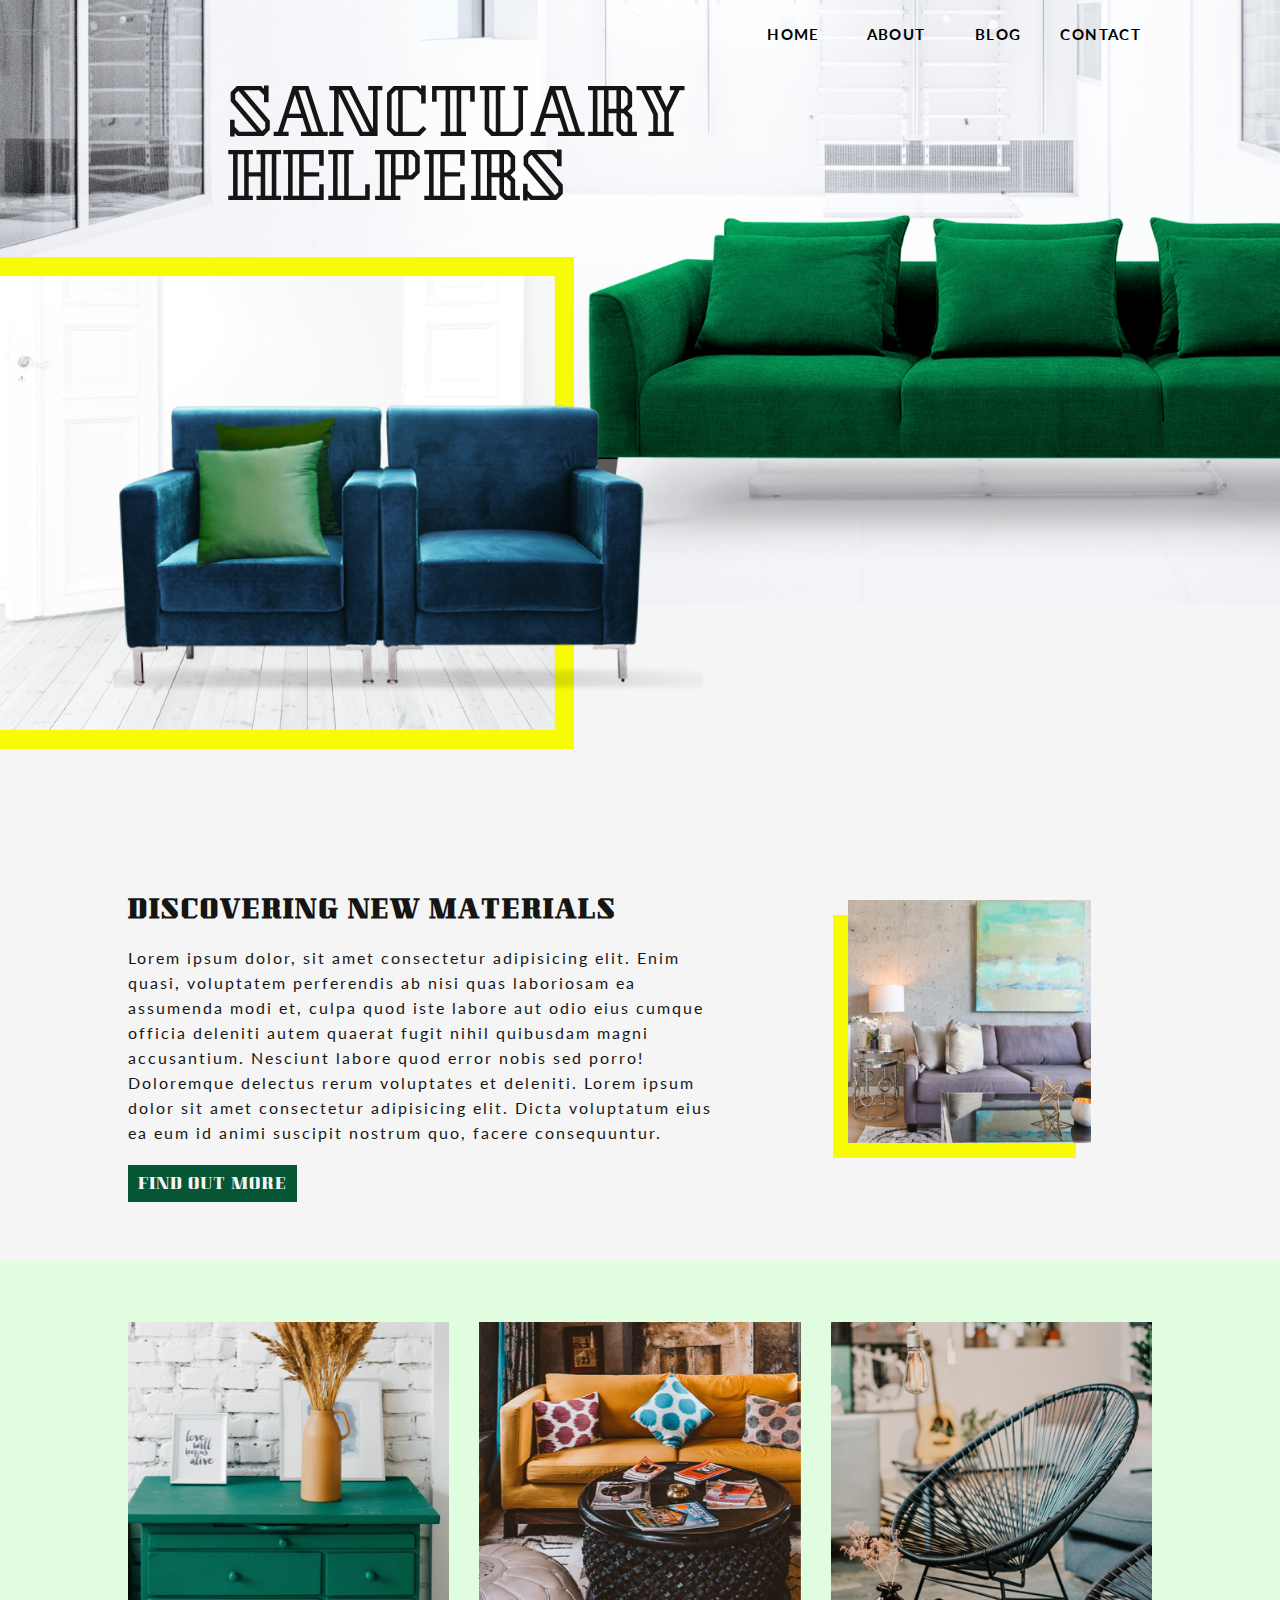
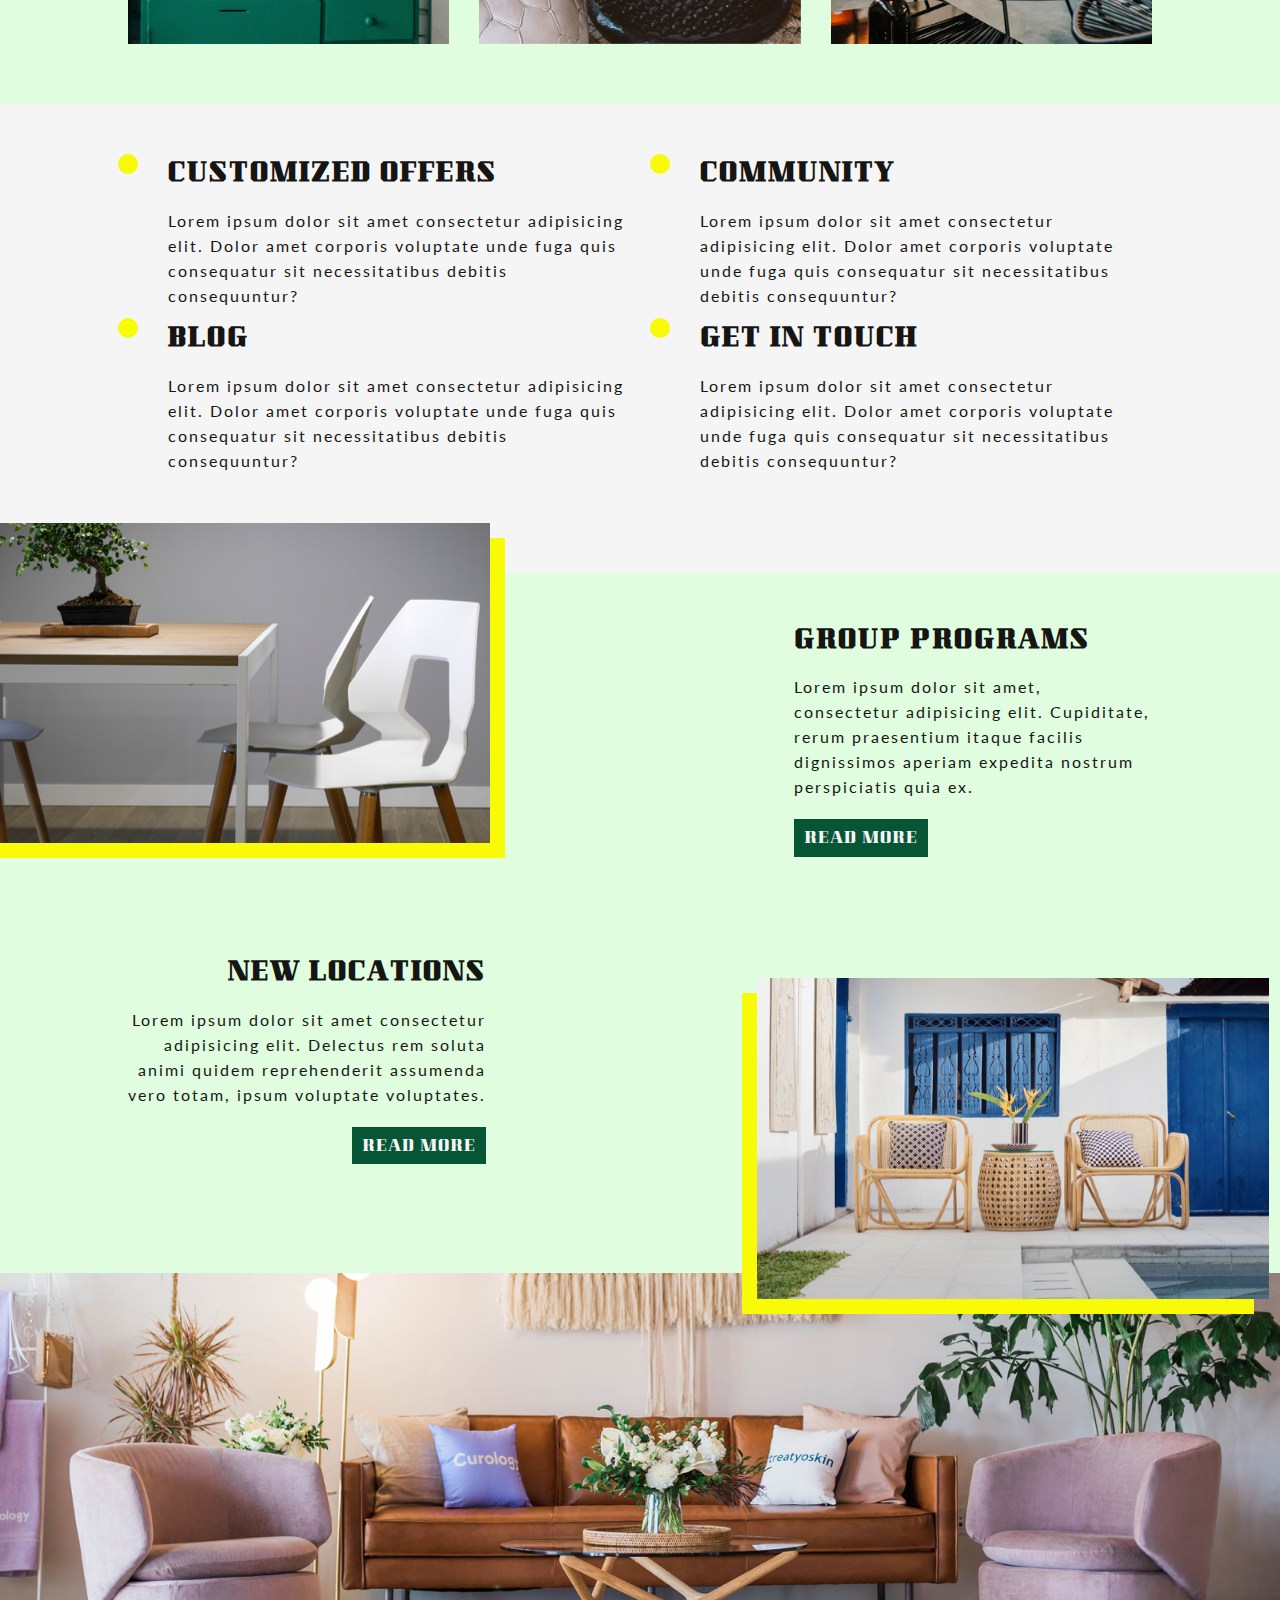
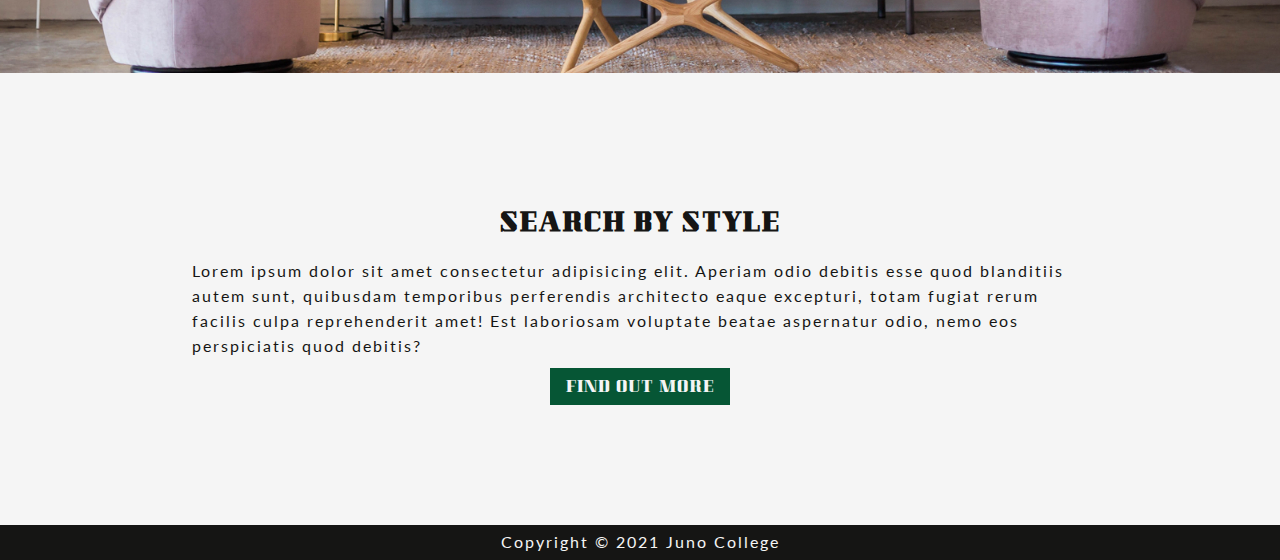
<file: index.html>
<!DOCTYPE html>
<html lang="en">
<head>
    <meta charset="UTF-8">
    <meta name="viewport" content="width=device-width, initial-scale=1.0">
    <title>Project 1</title>
    <link rel="stylesheet" href="./styles/styles.css">
    <link rel="stylesheet" href="https://use.fontawesome.com/releases/v5.15.2/css/all.css"
    integrity="sha384-vSIIfh2YWi9wW0r9iZe7RJPrKwp6bG+s9QZMoITbCckVJqGCCRhc+ccxNcdpHuYu" crossorigin="anonymous">    
    <link rel="preconnect" href="https://fonts.gstatic.com">
    <link href="https://fonts.googleapis.com/css2?family=Kumar+One&family=Kumar+One+Outline&family=Lato:wght@400;700&display=swap" rel="stylesheet">
</head>
<body class="index-page">
    
    <header class="main-header">
        <div class="wrapper">
            <nav>
                <div class="hamburger">
                    <a href="#"><i class="fas fa-bars"></i></a>
                </div>
                <ul class="main-nav">
                    <li><a href="#">Home</a></li>
                    <li><a href="#about">About</a></li>
                    <li><a href="./blog.html">Blog</a></li>
                    <li><a href="./contact.html">Contact</a></li>
                </ul>
            </nav>
            <h1>Sanctuary helpers</h1>
        </div>
        <img src="./sanctuary-helpers/assets/header-box.png" alt="two blue suede chairs with a green pillow">
    </header>

    <main>
        <section>
            <div class="wrapper discover-section">
                <div>
                    <h2>Discovering new materials</h2>
                    <p>Lorem ipsum dolor, sit amet consectetur adipisicing elit. Enim quasi, voluptatem perferendis ab nisi quas laboriosam ea assumenda modi et, culpa quod iste labore aut odio eius cumque officia deleniti autem quaerat fugit nihil quibusdam magni accusantium. Nesciunt labore quod error nobis sed porro! Doloremque delectus rerum voluptates et deleniti. Lorem ipsum dolor sit amet consectetur adipisicing elit. Dicta voluptatum eius ea eum id animi suscipit nostrum quo, facere consequuntur.</p>
                    <button>Find out more</button>
                </div>
                <div>
                    <img src="./sanctuary-helpers/assets/small-box.jpg" alt="living room with a grey couch and water color painting">
                </div>
            </div>
        </section>

        <section>
            <div class="wrapper gallery">
                <img src="./sanctuary-helpers/assets/gallery-image-1.jpg" alt="turquoise dresser with wheat in a vase">
                <img src="./sanctuary-helpers/assets/gallery-image-2.jpg" alt="yellow couch with a round coffee table">
                <img src="./sanctuary-helpers/assets/gallery-image-3.jpg" alt="black modern chair">
            </div>
        </section>

        <section>
            <div class="wrapper about" id="about">
                <div>
                    <i class="fas fa-home"></i>
                    <h2 class="first-icon">Customized offers</h2>
                    <p>Lorem ipsum dolor sit amet consectetur adipisicing elit. Dolor amet corporis voluptate unde fuga quis consequatur sit necessitatibus debitis consequuntur?</p>
                </div>
                <div>
                    <i class="fas fa-users"></i>
                    <h2 class="second-icon">Community</h2>
                    <p>Lorem ipsum dolor sit amet consectetur adipisicing elit. Dolor amet corporis voluptate unde fuga quis consequatur sit
                    necessitatibus debitis consequuntur?</p>
                </div>
                <div>
                    <i class="fas fa-file"></i>
                    <h2 class="third-icon">Blog</h2>
                    <p>Lorem ipsum dolor sit amet consectetur adipisicing elit. Dolor amet corporis voluptate unde fuga quis consequatur sit
                    necessitatibus debitis consequuntur?</p>
                </div>
                <div>
                    <i class="fas fa-phone"></i>
                    <h2 class="fourth-icon">Get in touch</h2>
                    <p>Lorem ipsum dolor sit amet consectetur adipisicing elit. Dolor amet corporis voluptate unde fuga quis consequatur sit
                    necessitatibus debitis consequuntur?</p>
                </div>
            </div>
        </section>

        <section>
            <div class="wrapper locations">
                <div>
                    <div class="location-img img1">
                        <img src="./sanctuary-helpers/assets/left-image.jpg" alt="wooden table with white chairs">
                    </div>
                    <div class="location-text text1">
                        <h2>Group programs</h2>
                        <p>Lorem ipsum dolor sit amet, consectetur adipisicing elit. Cupiditate, rerum praesentium itaque facilis dignissimos aperiam expedita nostrum perspiciatis quia ex.</p>
                        <button>Read more</button>
                    </div>
                </div>
                <div>
                    <div class="location-text text2">
                        <h2>New locations</h2>
                        <p>Lorem ipsum dolor sit amet consectetur adipisicing elit. Delectus rem soluta animi quidem reprehenderit assumenda vero totam, ipsum voluptate voluptates.</p>
                        <button>Read more</button>
                    </div>
                    <div class="location-img img2">
                        <img src="./sanctuary-helpers/assets/right-image.jpg" alt="outdoor furniture beside a pool">
                    </div>
                </div>
            </div>
        </section>

        <section class="landscape-photo">

        </section>

        <section>
            <div class="wrapper search">
                <h2>Search by style</h2>
                <p>Lorem ipsum dolor sit amet consectetur adipisicing elit. Aperiam odio debitis esse quod blanditiis autem sunt, quibusdam temporibus perferendis architecto eaque excepturi, totam fugiat rerum facilis culpa reprehenderit amet! Est laboriosam voluptate beatae aspernatur odio, nemo eos perspiciatis quod debitis?</p>
                <button>Find out more</button>
            </div>
        </section>
    </main>

    <footer>
        <p>Copyright &copy; 2021 Juno College</p>
    </footer>

    <script src="app.js"></script>
</body>
</html>
</file>
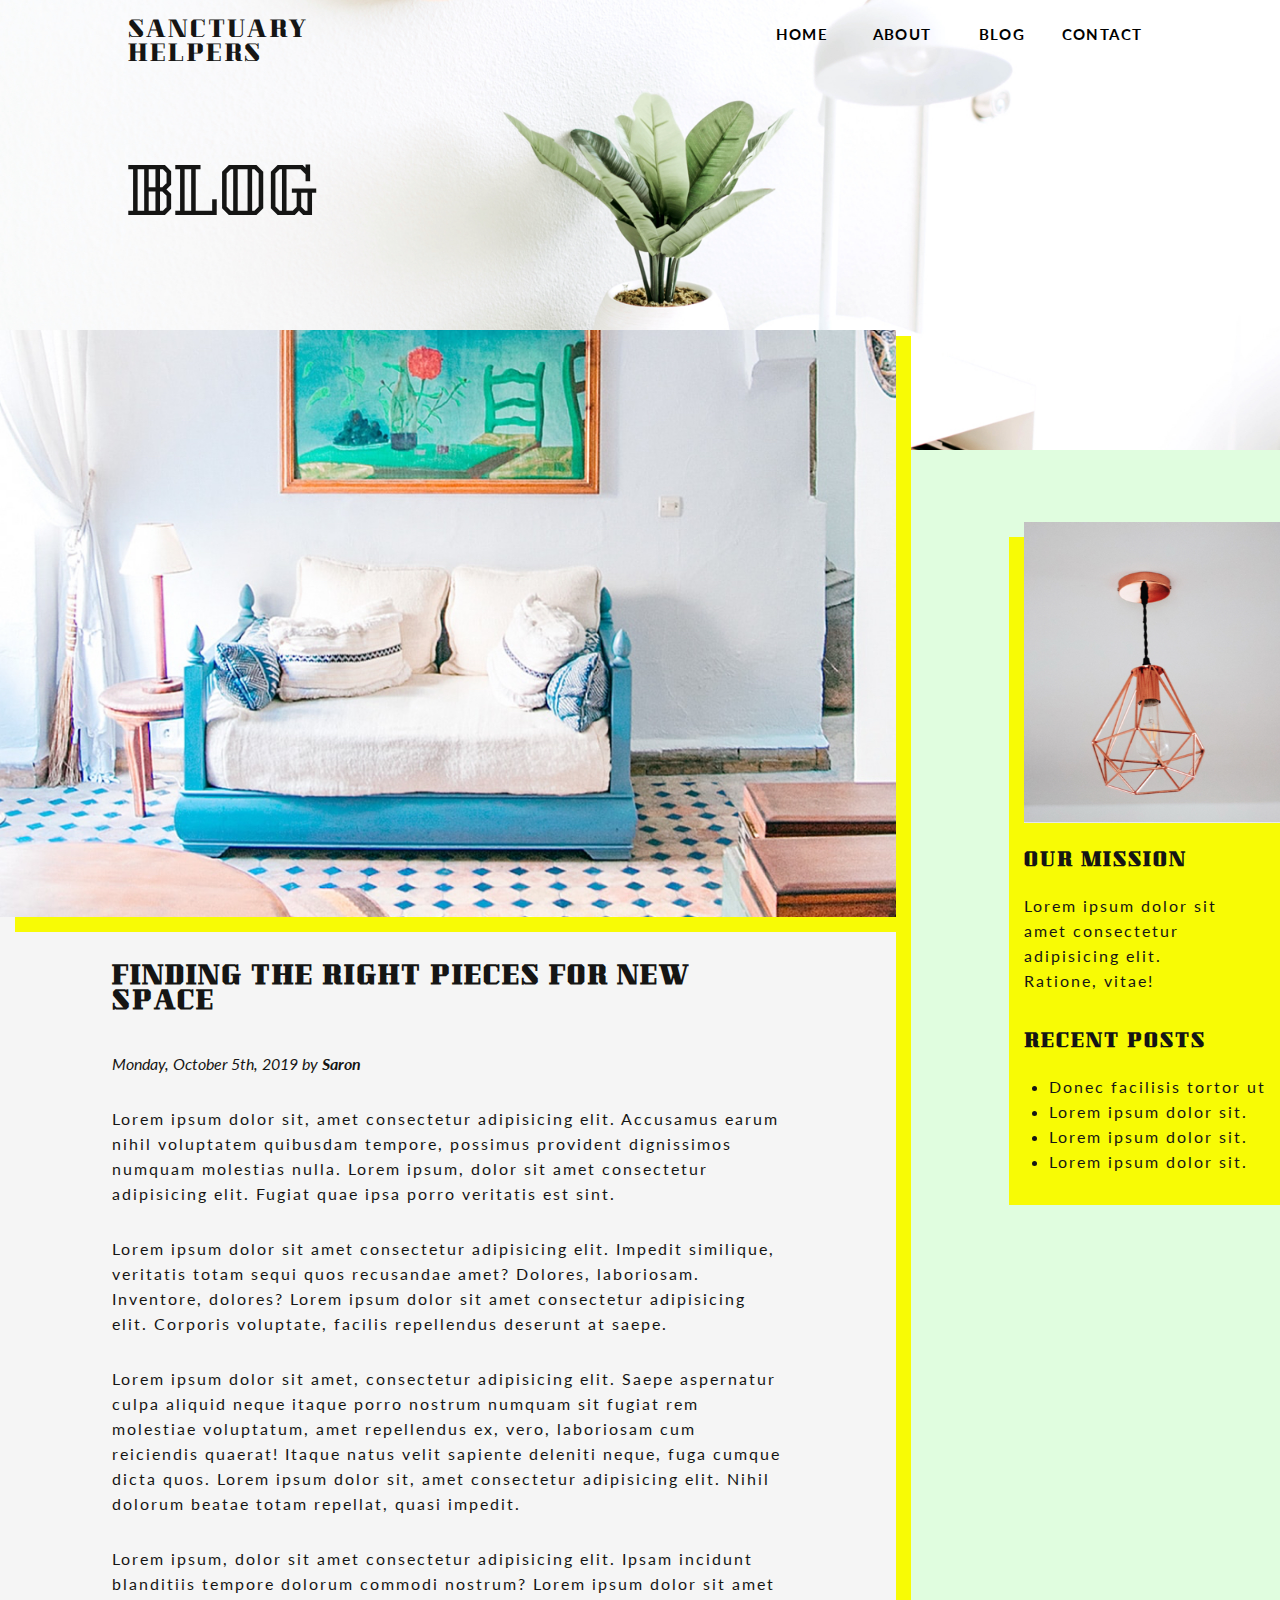
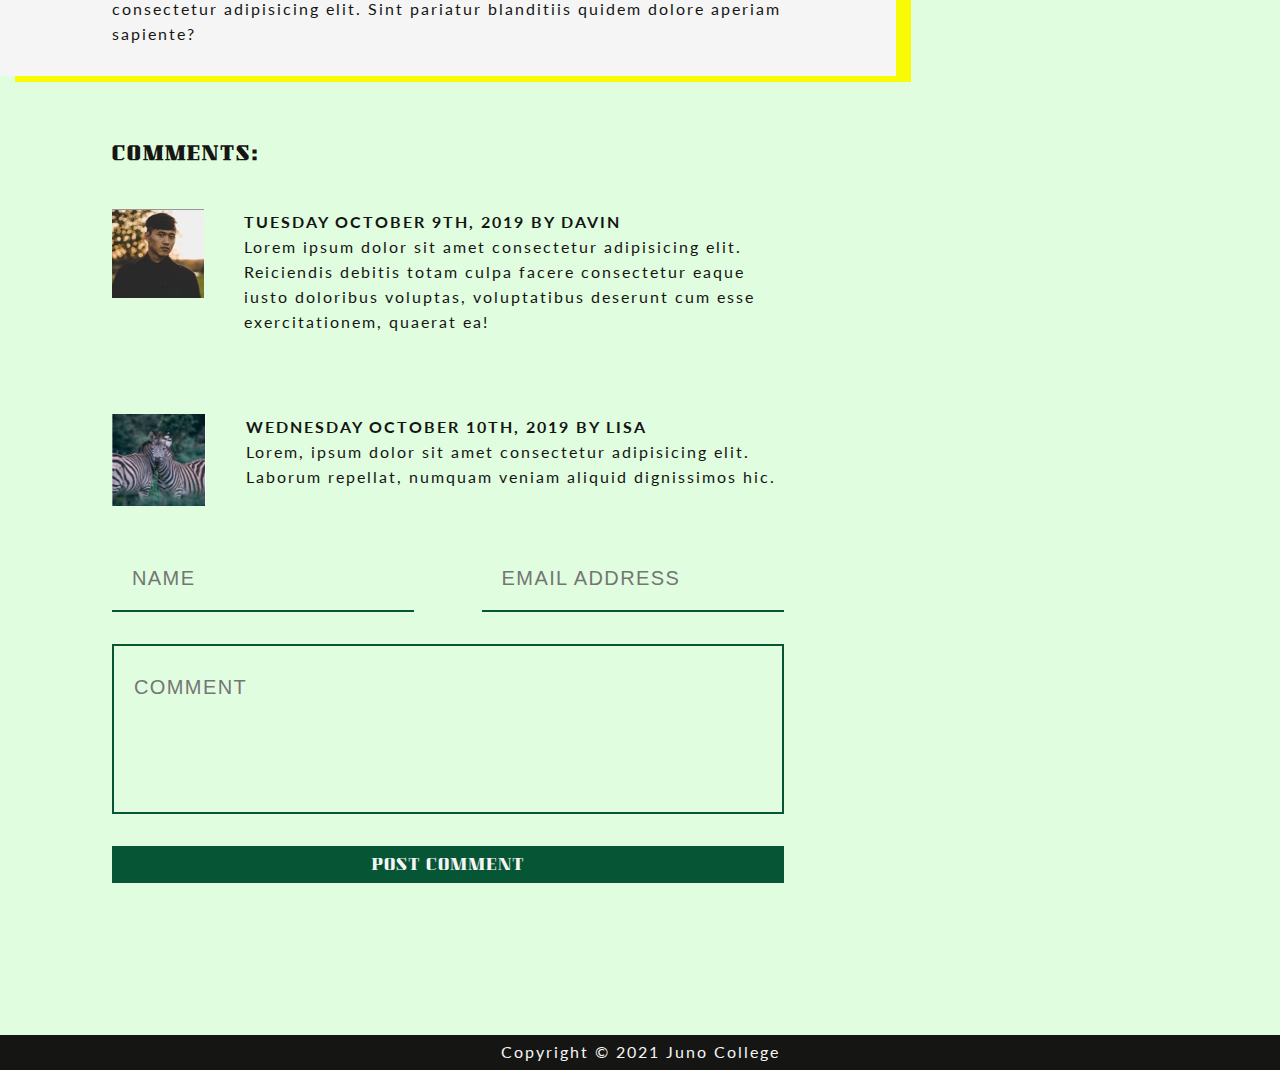
<file: blog.html>
<!DOCTYPE html>
<html lang="en">
<head>
    <meta charset="UTF-8">
    <meta name="viewport" content="width=device-width, initial-scale=1.0">
    <title>Blog</title>
    <link rel="stylesheet" href="./styles/styles.css">
    <link rel="stylesheet" href="https://use.fontawesome.com/releases/v5.15.2/css/all.css"
    integrity="sha384-vSIIfh2YWi9wW0r9iZe7RJPrKwp6bG+s9QZMoITbCckVJqGCCRhc+ccxNcdpHuYu" crossorigin="anonymous">
    <link rel="preconnect" href="https://fonts.gstatic.com">
    <link href="https://fonts.googleapis.com/css2?family=Kumar+One&family=Kumar+One+Outline&family=Lato:ital,wght@0,400;0,700;1,400;1,700&display=swap" rel="stylesheet">
</head>
<body class="blog-page">   
    <header>
        <div class="wrapper">
            <div class="header-container">
                <p class="logo">Sanctuary Helpers</p>
                <nav>
                    <div class="hamburger">
                        <a href="#"><i class="fas fa-bars"></i></a>
                    </div>
                    <ul class="main-nav">
                        <li><a href="./index.html">Home</a></li>
                        <li><a href="./index.html#about">About</a></li>
                        <li><a href="#">Blog</a></li>
                        <li><a href="./contact.html">Contact</a></li>
                    </ul>
                </nav>
            </div>
            <h1>Blog</h1>
        </div>
    </header>
    <main>
        <section class="main-container yellow-container">
            <img src="sanctuary-helpers/assets/blog-post-image.jpg" alt="blue couch with white cushions">
            <div class="blog-container first-text">
                <h2>Finding the right pieces for new space</h2>
                <p>Monday, October 5th, 2019 by <span>Saron</span></p>

                <p>Lorem ipsum dolor sit, amet consectetur adipisicing elit. Accusamus earum nihil voluptatem quibusdam tempore, possimus provident dignissimos numquam molestias nulla. Lorem ipsum, dolor sit amet consectetur adipisicing elit. Fugiat quae ipsa porro veritatis est sint.</p>

                <p>Lorem ipsum dolor sit amet consectetur adipisicing elit. Impedit similique, veritatis totam sequi quos recusandae amet? Dolores, laboriosam. Inventore, dolores? Lorem ipsum dolor sit amet consectetur adipisicing elit. Corporis voluptate, facilis repellendus deserunt at saepe.</p>

                <p>Lorem ipsum dolor sit amet, consectetur adipisicing elit. Saepe aspernatur culpa aliquid neque itaque porro nostrum numquam sit fugiat rem molestiae voluptatum, amet repellendus ex, vero, laboriosam cum reiciendis quaerat! Itaque natus velit sapiente deleniti neque, fuga cumque dicta quos. Lorem ipsum dolor sit, amet consectetur adipisicing elit. Nihil dolorum beatae totam repellat, quasi impedit.</p>
                
                <p>Lorem ipsum, dolor sit amet consectetur adipisicing elit. Ipsam incidunt blanditiis tempore dolorum commodi nostrum? Lorem ipsum dolor sit amet consectetur adipisicing elit. Sint pariatur blanditiis quidem dolore aperiam sapiente?</p>
            </div>
        </section>
        <aside>
            <img src="./sanctuary-helpers/assets/sidebar-image.jpg" alt="a modern hanging gold lamp">
            <div>
                <h3>Our mission</h3>
                <p>Lorem ipsum dolor sit amet consectetur adipisicing elit. Ratione, vitae!</p>
                <h3>Recent posts</h3>
                <ul>
                    <li>Donec facilisis tortor ut</li>
                    <li>Lorem ipsum dolor sit.</li>
                    <li>Lorem ipsum dolor sit.</li>
                    <li>Lorem ipsum dolor sit.</li>
                </ul>
            </div>
        </aside>
        <section class="main-container">
            <div class="blog-container second-text">
                <h3>Comments:</h3>
                <div class="comment tuesday">
                    <div>
                        <img src="./sanctuary-helpers/assets/comment-image.jpg" alt="">
                    </div>
                    <div>
                        <h4>Tuesday October 9th, 2019 by davin</h4>
                        <p>Lorem ipsum dolor sit amet consectetur adipisicing elit. Reiciendis debitis totam culpa facere consectetur eaque iusto doloribus voluptas, voluptatibus deserunt cum esse exercitationem, quaerat ea!</p>
                    </div>
                </div>
                <div class="comment wednesday">
                    <div>
                        <img src="./sanctuary-helpers/assets/comment-image2.jpg" alt="">
                    </div>
                    <div>
                        <h4>Wednesday October 10th, 2019 by lisa</h4>
                        <p>Lorem, ipsum dolor sit amet consectetur adipisicing elit. Laborum repellat, numquam veniam aliquid dignissimos hic.</p>
                    </div>
                </div>
                <!-- blog container ends -->
            </div>
        </section>
        <form class="main-container">
            <div class="blog-container">

                <div class="form-container">
    
                    <div class="top-form">
                        <label for="name" class="sr-only">Name</label>
                        <input type="text" id="name" name="name" placeholder="name" required>
        
                        <label for="email" class="sr-only">Email</label>
                        <input type="email" id="email" name="email" placeholder="Email address" required>
                    </div>
    
                    <div class="bottom-form">
                        <label for="comment" class="sr-only">Comment</label>
                        <textarea name="comment" id="message" cols="30" rows="10" placeholder="Comment"></textarea>
                    </div>
    
                    <button type="submit">Post comment</button>

                </div>

            </div>
        </form>
    </main>
    <footer>
        <p>Copyright &copy; 2021 Juno College</p>
    </footer>

    <script src="app.js"></script>
</body>
</html>
</file>
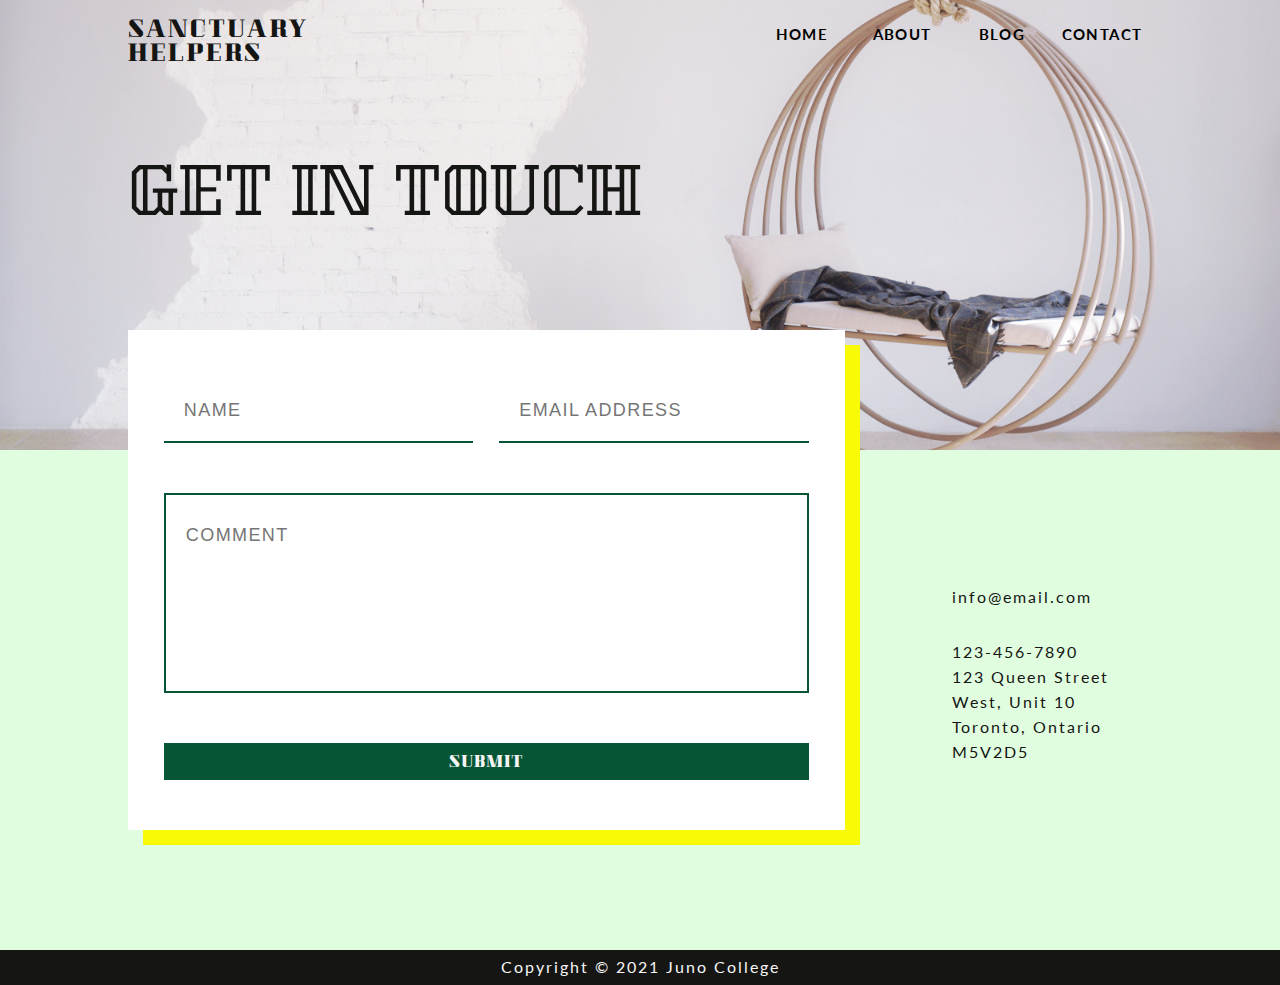
<file: contact.html>
<!DOCTYPE html>
<html lang="en">
<head>
   <meta charset="UTF-8">
   <meta name="viewport" content="width=device-width, initial-scale=1.0">
   <title>Contact</title>
   <link rel="stylesheet" href="./styles/styles.css">
   <link rel="stylesheet" href="https://use.fontawesome.com/releases/v5.15.2/css/all.css"
   integrity="sha384-vSIIfh2YWi9wW0r9iZe7RJPrKwp6bG+s9QZMoITbCckVJqGCCRhc+ccxNcdpHuYu" crossorigin="anonymous">
   <link rel="preconnect" href="https://fonts.gstatic.com">
   <link href="https://fonts.googleapis.com/css2?family=Kumar+One&family=Kumar+One+Outline&family=Lato:wght@400;700&display=swap" rel="stylesheet">
</head>
<body class="contact-page">

   <header>
      <div class="wrapper">
         <div class="header-container">
            <p class="logo">Sanctuary Helpers</p>
            <nav>
               <div class="hamburger">
                  <a href="#"><i class="fas fa-bars"></i></a>
               </div>
               <ul class="main-nav">
                  <li><a href="./index.html">Home</a></li>
                  <li><a href="./index.html#about">About</a></li>
                  <li><a href="./blog.html">Blog</a></li>
                  <li><a href="#">Contact</a></li>
               </ul>
            </nav>
         </div>
         <h1>Get in touch</h1>
      </div>
   </header>

   <main>
      <div class="wrapper contact-flex">
         <form class="main-container">
               <div class="form-container">
                  <div class="top-form">
                     <label for="name" class="sr-only">Name</label>
                     <input type="text" id="name" name="name" placeholder="name" required>

                     <label for="email" class="sr-only">Email</label>
                     <input type="email" id="email" name="email" placeholder="Email address" required>
               </div>

               <div class="bottom-form">
                     <label for="comment" class="sr-only">Comment</label>
                     <textarea name="comment" id="message" cols="30" rows="10" placeholder="Comment"></textarea>
               </div>

               <button type="submit">Submit</button>

            </div>

         </form>

         <aside>
            <ul>
               <li><a href=""><i class="fab fa-facebook-f"></i></a></li>
               <li><a href=""><i class="fab fa-instagram"></i></a></li>
               <li><a href=""><i class="fab fa-twitter"></i></a></li>
               <li><a href=""><i class="fab fa-whatsapp"></i></a></li>
            </ul>
            <div class="address">
               <p>info@email.com</p>
               <p>123-456-7890</p>
               <p>123 Queen Street West, Unit 10</p>
               <p>Toronto, Ontario M5V2D5</p>
            </div>
         </aside>
      </div>
   </main>

   <footer>
      <p>Copyright &copy; 2021 Juno College</p>
   </footer>
   
   <script src="app.js"></script>
</body>
</html>
</file>
<file: styles/styles.css>
html {
  line-height: 1.15;
  -ms-text-size-adjust: 100%;
  -webkit-text-size-adjust: 100%;
}

body {
  margin: 0;
}

article, aside, footer, header, nav, section {
  display: block;
}

h1 {
  font-size: 2em;
  margin: .67em 0;
}

figcaption, figure, main {
  display: block;
}

figure {
  margin: 1em 40px;
}

hr {
  -webkit-box-sizing: content-box;
          box-sizing: content-box;
  height: 0;
  overflow: visible;
}

pre {
  font-family: monospace,monospace;
  font-size: 1em;
}

a {
  background-color: transparent;
  -webkit-text-decoration-skip: objects;
}

abbr[title] {
  border-bottom: none;
  text-decoration: underline;
  -webkit-text-decoration: underline dotted;
          text-decoration: underline dotted;
}

b, strong {
  font-weight: inherit;
}

b, strong {
  font-weight: bolder;
}

code, kbd, samp {
  font-family: monospace,monospace;
  font-size: 1em;
}

dfn {
  font-style: italic;
}

mark {
  background-color: #ff0;
  color: #000;
}

small {
  font-size: 80%;
}

sub, sup {
  font-size: 75%;
  line-height: 0;
  position: relative;
  vertical-align: baseline;
}

sub {
  bottom: -.25em;
}

sup {
  top: -.5em;
}

audio, video {
  display: inline-block;
}

audio:not([controls]) {
  display: none;
  height: 0;
}

img {
  border-style: none;
}

svg:not(:root) {
  overflow: hidden;
}

button, input, optgroup, select, textarea {
  font-family: sans-serif;
  font-size: 100%;
  line-height: 1.15;
  margin: 0;
}

button, input {
  overflow: visible;
}

button, select {
  text-transform: none;
}

button, html [type=button], [type=reset], [type=submit] {
  -webkit-appearance: button;
}

button::-moz-focus-inner, [type=button]::-moz-focus-inner, [type=reset]::-moz-focus-inner, [type=submit]::-moz-focus-inner {
  border-style: none;
  padding: 0;
}

button:-moz-focusring, [type=button]:-moz-focusring, [type=reset]:-moz-focusring, [type=submit]:-moz-focusring {
  outline: 1px dotted ButtonText;
}

fieldset {
  padding: .35em .75em .625em;
}

legend {
  -webkit-box-sizing: border-box;
          box-sizing: border-box;
  color: inherit;
  display: table;
  max-width: 100%;
  padding: 0;
  white-space: normal;
}

progress {
  display: inline-block;
  vertical-align: baseline;
}

textarea {
  overflow: auto;
}

[type=checkbox], [type=radio] {
  -webkit-box-sizing: border-box;
          box-sizing: border-box;
  padding: 0;
}

[type=number]::-webkit-inner-spin-button, [type=number]::-webkit-outer-spin-button {
  height: auto;
}

[type=search] {
  -webkit-appearance: textfield;
  outline-offset: -2px;
}

[type=search]::-webkit-search-cancel-button, [type=search]::-webkit-search-decoration {
  -webkit-appearance: none;
}

::-webkit-file-upload-button {
  -webkit-appearance: button;
  font: inherit;
}

details, menu {
  display: block;
}

summary {
  display: list-item;
}

canvas {
  display: inline-block;
}

template {
  display: none;
}

[hidden] {
  display: none;
}

.clearfix:after {
  visibility: hidden;
  display: block;
  font-size: 0;
  content: '';
  clear: both;
  height: 0;
}

html {
  -webkit-box-sizing: border-box;
  box-sizing: border-box;
}

*, *:before, *:after {
  -webkit-box-sizing: inherit;
          box-sizing: inherit;
}

.sr-only {
  position: absolute;
  width: 1px;
  height: 1px;
  margin: -1px;
  border: 0;
  padding: 0;
  white-space: nowrap;
  -webkit-clip-path: inset(100%);
          clip-path: inset(100%);
  clip: rect(0 0 0 0);
  overflow: hidden;
}

nav {
  font-weight: 700;
  font-size: 1.5rem;
  line-height: 2.9rem;
  letter-spacing: 1.4px;
  margin: 0 0 0 60%;
  text-transform: uppercase;
  padding-top: 20px;
}

nav ul {
  list-style: none;
  display: -webkit-box;
  display: -ms-flexbox;
  display: flex;
  -webkit-box-flex: 3;
      -ms-flex: 3 1 800px;
          flex: 3 1 800px;
  -webkit-box-align: center;
      -ms-flex-align: center;
          align-items: center;
  -webkit-box-pack: justify;
      -ms-flex-pack: justify;
          justify-content: space-between;
  padding: 0;
  margin: 0;
}

nav li {
  -webkit-box-flex: 1;
      -ms-flex: 1 2 25%;
          flex: 1 2 25%;
  text-align: center;
}

nav a {
  text-decoration: none;
  color: black;
  padding-bottom: 5px;
  border: 3px solid transparent;
  -webkit-transition: border 0.5s;
  transition: border 0.5s;
}

nav a:hover {
  border-bottom: 3px solid #f8fb05;
}

.header-container {
  display: -webkit-box;
  display: -ms-flexbox;
  display: flex;
  margin: 0 auto;
  -webkit-box-pack: justify;
      -ms-flex-pack: justify;
          justify-content: space-between;
}

.header-container nav {
  margin: 0;
}

.header-container nav ul {
  width: 400px;
}

header nav .ham-menu {
  position: absolute;
  display: -webkit-box;
  display: -ms-flexbox;
  display: flex;
  -webkit-box-orient: vertical;
  -webkit-box-direction: normal;
      -ms-flex-direction: column;
          flex-direction: column;
  width: 100%;
  height: 30vh;
  text-align: center;
  left: 0;
  top: 80px;
  background-color: #f5f5f5;
  z-index: 10;
  opacity: 1;
}

header nav .ham-menu li {
  display: -webkit-box;
  display: -ms-flexbox;
  display: flex;
  -webkit-box-orient: vertical;
  -webkit-box-direction: normal;
      -ms-flex-direction: column;
          flex-direction: column;
  -webkit-box-pack: center;
      -ms-flex-pack: center;
          justify-content: center;
  width: 100%;
  border: 1px solid black;
  -webkit-transition: 0.5s;
  transition: 0.5s;
}

header nav .ham-menu li:hover {
  background-color: #f8fb05;
}

.index-page header {
  background-image: url(../sanctuary-helpers/assets/header-home.jpg);
}

.index-page header img {
  width: 55%;
}

.index-page header h1 {
  margin-left: 100px;
  width: 100px;
}

.index-page img {
  max-width: 100%;
  display: block;
}

.index-page .discover-section {
  display: -webkit-box;
  display: -ms-flexbox;
  display: flex;
  -webkit-box-pack: justify;
      -ms-flex-pack: justify;
          justify-content: space-between;
  padding: 100px 0 60px;
}

.index-page .discover-section div:first-child {
  width: 58%;
}

.index-page .discover-section div:first-child h2 {
  margin: 0;
  padding-bottom: 20px;
}

.index-page .discover-section img {
  width: 80%;
  -webkit-box-shadow: -15px 15px 0 #f8fb05;
          box-shadow: -15px 15px 0 #f8fb05;
}

.index-page .discover-section button {
  margin-top: 20px;
}

.index-page section:nth-of-type(2) {
  background-color: #e0fddf;
  padding: 60px 0;
}

.index-page section:nth-of-type(2) .gallery {
  display: -webkit-box;
  display: -ms-flexbox;
  display: flex;
  -webkit-box-pack: justify;
      -ms-flex-pack: justify;
          justify-content: space-between;
}

.index-page section:nth-of-type(2) .gallery img {
  width: calc(100% / 3 - 20px);
}

.index-page .about {
  display: -webkit-box;
  display: -ms-flexbox;
  display: flex;
  -webkit-box-pack: justify;
      -ms-flex-pack: justify;
          justify-content: space-between;
  -ms-flex-wrap: wrap;
      flex-wrap: wrap;
  padding: 40px 0 100px;
}

.index-page .about > div {
  position: relative;
}

.index-page .about div {
  padding-left: 40px;
  -webkit-box-flex: 1;
      -ms-flex: 1 0 400px;
          flex: 1 0 400px;
}

.index-page .about div:nth-child(2), .index-page .about div:nth-child(4) {
  padding-left: 60px;
}

.index-page .about .fas {
  position: absolute;
  font-size: 1.7rem;
  top: 10px;
  left: -10px;
  border-radius: 50%;
  background-color: #f8fb05;
  padding: 10px;
}

.index-page .about .fa-users, .index-page .about .fa-phone {
  left: 10px;
}

.index-page section:nth-of-type(4) {
  background-color: #e0fddf;
  padding: 80px 0 20px;
}

.index-page section:nth-of-type(4) .locations > div {
  display: -webkit-box;
  display: -ms-flexbox;
  display: flex;
  -webkit-box-pack: justify;
      -ms-flex-pack: justify;
          justify-content: space-between;
  -webkit-box-align: center;
      -ms-flex-align: center;
          align-items: center;
  -ms-flex-wrap: no-wrap;
      flex-wrap: no-wrap;
  height: 50%;
  max-height: 300px;
}

.index-page section:nth-of-type(4) .locations > div .location-img {
  width: 50%;
  max-width: 540px;
  position: relative;
}

.index-page section:nth-of-type(4) .locations > div .img1 {
  right: 150px;
  bottom: 120px;
  -webkit-box-shadow: 15px 15px 0 #f8fb05;
          box-shadow: 15px 15px 0 #f8fb05;
}

.index-page section:nth-of-type(4) .locations > div .img2 {
  left: 11.4%;
  bottom: -35px;
  -webkit-box-shadow: -15px 15px 0 #f8fb05;
          box-shadow: -15px 15px 0 #f8fb05;
}

.index-page section:nth-of-type(4) .locations > div .location-text {
  width: 35%;
  max-width: 550px;
  margin-bottom: 100px;
}

.index-page section:nth-of-type(4) .locations > div .text1 {
  padding-bottom: 40px;
}

.index-page section:nth-of-type(4) .locations > div .text2 {
  text-align: right;
}

.index-page section:nth-of-type(4) .locations > div button {
  margin-top: 20px;
}

.index-page .landscape-photo {
  background-image: url(../sanctuary-helpers/assets/banner-image.jpg);
  height: 400px;
  background-size: cover;
  background-position: center;
  background-repeat: no-repeat;
}

.index-page .search {
  display: -webkit-box;
  display: -ms-flexbox;
  display: flex;
  -webkit-box-orient: vertical;
  -webkit-box-direction: normal;
      -ms-flex-direction: column;
          flex-direction: column;
  -webkit-box-pack: center;
      -ms-flex-pack: center;
          justify-content: center;
  text-align: center;
  padding: 120px 0;
  width: 70%;
}

.index-page .search p {
  text-align: left;
  margin: 0 auto 10px;
}

.index-page .search button {
  width: 180px;
  margin: 0 auto;
}

.blog-page header {
  background-image: url(../sanctuary-helpers/assets/blog-image.jpg);
  background-size: cover;
  background-position: center top;
  height: 50vh;
  min-height: auto;
  max-height: auto;
}

.blog-page header h1 {
  margin: 100px 0;
}

.blog-page main {
  background-color: #e0fddf;
}

.blog-page aside {
  position: absolute;
  right: 0;
  top: 58%;
  background-color: #f8fb05;
  width: 20%;
  -webkit-box-shadow: -15px 15px 0 #f8fb05, 0 15px 0 #f8fb05;
          box-shadow: -15px 15px 0 #f8fb05, 0 15px 0 #f8fb05;
}

.blog-page aside h3 {
  font-size: 1.8rem;
}

.blog-page aside img {
  width: 100%;
}

.blog-page aside p {
  width: 80%;
  padding-bottom: 20px;
}

.blog-page aside ul {
  padding: 0 0 0 25px;
  font-size: 1.6rem;
}

.blog-page .yellow-container {
  width: 70%;
  background-color: #f5f5f5;
  -webkit-box-shadow: 15px 6px 0 #f8fb05;
          box-shadow: 15px 6px 0 #f8fb05;
}

.blog-page .yellow-container img {
  -webkit-box-shadow: 15px 15px 0 #f8fb05;
          box-shadow: 15px 15px 0 #f8fb05;
  max-width: 900px;
  border-bottom: #f8fb05 40px;
  width: 100%;
}

.blog-page .yellow-container .blog-container {
  margin: 0 auto;
  width: 75%;
}

.blog-page .yellow-container .first-text {
  padding: 20px 0 15px 0;
}

.blog-page .yellow-container .first-text span {
  font-weight: bold;
}

.blog-page .yellow-container .first-text p {
  padding: 15px 0px;
}

.blog-page .yellow-container .first-text h2 + p {
  font-style: italic;
  letter-spacing: 0;
}

.blog-page .main-container {
  width: 70%;
  margin: 0 auto 0 0;
  position: relative;
  bottom: 120px;
  max-width: 910px;
}

.blog-page .main-container .blog-container {
  margin: 0 auto;
  width: 75%;
}

.blog-page .main-container .blog-container h3 {
  font-size: 1.8rem;
}

.blog-page .main-container .second-text {
  padding-top: 50px;
}

.blog-page .main-container .second-text .comment {
  display: -webkit-box;
  display: -ms-flexbox;
  display: flex;
  -webkit-box-pack: justify;
      -ms-flex-pack: justify;
          justify-content: space-between;
  margin-top: 40px;
}

.blog-page .main-container .second-text .tuesday, .blog-page .main-container .second-text .wednesday {
  width: 100%;
}

.blog-page .main-container .second-text .tuesday p, .blog-page .main-container .second-text .tuesday h4, .blog-page .main-container .second-text .wednesday p, .blog-page .main-container .second-text .wednesday h4 {
  padding-left: 40px;
}

.blog-page .main-container .second-text .tuesday h4, .blog-page .main-container .second-text .wednesday h4 {
  margin: 0;
}

.blog-page .main-container .second-text .tuesday h4, .blog-page .main-container .second-text .wednesday h4 {
  font-size: 1.6rem;
  text-transform: uppercase;
  font-weight: 700;
}

.blog-page .main-container .second-text .wednesday {
  margin-top: 80px;
}

.blog-page .main-container .form-container {
  width: 100%;
  height: 400px;
  display: -webkit-box;
  display: -ms-flexbox;
  display: flex;
  -webkit-box-orient: vertical;
  -webkit-box-direction: normal;
      -ms-flex-direction: column;
          flex-direction: column;
  -webkit-box-pack: space-evenly;
      -ms-flex-pack: space-evenly;
          justify-content: space-evenly;
}

.blog-page .main-container .form-container .top-form {
  display: -webkit-box;
  display: -ms-flexbox;
  display: flex;
  -webkit-box-pack: justify;
      -ms-flex-pack: justify;
          justify-content: space-between;
}

.blog-page .main-container .form-container .bottom-form {
  display: -webkit-box;
  display: -ms-flexbox;
  display: flex;
  -webkit-box-orient: vertical;
  -webkit-box-direction: normal;
      -ms-flex-direction: column;
          flex-direction: column;
}

.blog-page .main-container .form-container input[type="text"], .blog-page .main-container .form-container input[type="email"] {
  display: inline-block;
  width: 45%;
  background-color: #e0fddf;
  font-size: 2rem;
  padding: 20px;
  border: none;
  border-bottom: 2px solid #065635;
  letter-spacing: 1.4px;
}

.blog-page .main-container .form-container input[type="text"]::-webkit-input-placeholder, .blog-page .main-container .form-container input[type="email"]::-webkit-input-placeholder, .blog-page .main-container .form-container textarea::-webkit-input-placeholder {
  opacity: 1;
  text-transform: uppercase;
}

.blog-page .main-container .form-container input[type="text"]:-ms-input-placeholder, .blog-page .main-container .form-container input[type="email"]:-ms-input-placeholder, .blog-page .main-container .form-container textarea:-ms-input-placeholder {
  opacity: 1;
  text-transform: uppercase;
}

.blog-page .main-container .form-container input[type="text"]::-ms-input-placeholder, .blog-page .main-container .form-container input[type="email"]::-ms-input-placeholder, .blog-page .main-container .form-container textarea::-ms-input-placeholder {
  opacity: 1;
  text-transform: uppercase;
}

.blog-page .main-container .form-container input[type="text"]::placeholder, .blog-page .main-container .form-container input[type="email"]::placeholder, .blog-page .main-container .form-container textarea::placeholder {
  opacity: 1;
  text-transform: uppercase;
}

.blog-page .main-container .form-container textarea {
  height: 170px;
  resize: none;
  background-color: #e0fddf;
  font-size: 2rem;
  padding: 30px 25px 30px 20px;
  border: 2px solid #065635;
  letter-spacing: 1.4px;
}

.contact-page header {
  background-image: url(../sanctuary-helpers/assets/contact-image.jpg);
  background-size: cover;
  background-position: center top;
  height: 50vh;
  min-height: auto;
  max-height: auto;
}

.contact-page header h1 {
  margin: 100px 0;
}

.contact-page main {
  background-color: #e0fddf;
}

.contact-page .contact-flex {
  display: -webkit-box;
  display: -ms-flexbox;
  display: flex;
  -webkit-box-pack: justify;
      -ms-flex-pack: justify;
          justify-content: space-between;
}

.contact-page .main-container {
  width: 70%;
  min-width: 500px;
  margin: 0 auto 0 0;
  position: relative;
  bottom: 120px;
  max-width: 910px;
  background: white;
  -webkit-box-shadow: 15px 15px 0 #f8fb05;
          box-shadow: 15px 15px 0 #f8fb05;
}

.contact-page .main-container .form-container {
  width: 90%;
  height: 500px;
  display: -webkit-box;
  display: -ms-flexbox;
  display: flex;
  -webkit-box-orient: vertical;
  -webkit-box-direction: normal;
      -ms-flex-direction: column;
          flex-direction: column;
  -webkit-box-pack: space-evenly;
      -ms-flex-pack: space-evenly;
          justify-content: space-evenly;
  margin: 0 auto;
}

.contact-page .main-container .form-container .top-form {
  display: -webkit-box;
  display: -ms-flexbox;
  display: flex;
  -webkit-box-pack: justify;
      -ms-flex-pack: justify;
          justify-content: space-between;
}

.contact-page .main-container .form-container .bottom-form {
  display: -webkit-box;
  display: -ms-flexbox;
  display: flex;
  -webkit-box-orient: vertical;
  -webkit-box-direction: normal;
      -ms-flex-direction: column;
          flex-direction: column;
}

.contact-page .main-container .form-container input[type="text"], .contact-page .main-container .form-container input[type="email"] {
  display: inline-block;
  width: 48%;
  font-size: 1.8rem;
  padding: 20px;
  border: none;
  border-bottom: 2px solid #065635;
  letter-spacing: 1.4px;
}

.contact-page .main-container .form-container input[type="text"]::-webkit-input-placeholder, .contact-page .main-container .form-container input[type="email"]::-webkit-input-placeholder, .contact-page .main-container .form-container textarea::-webkit-input-placeholder {
  opacity: 1;
  text-transform: uppercase;
}

.contact-page .main-container .form-container input[type="text"]:-ms-input-placeholder, .contact-page .main-container .form-container input[type="email"]:-ms-input-placeholder, .contact-page .main-container .form-container textarea:-ms-input-placeholder {
  opacity: 1;
  text-transform: uppercase;
}

.contact-page .main-container .form-container input[type="text"]::-ms-input-placeholder, .contact-page .main-container .form-container input[type="email"]::-ms-input-placeholder, .contact-page .main-container .form-container textarea::-ms-input-placeholder {
  opacity: 1;
  text-transform: uppercase;
}

.contact-page .main-container .form-container input[type="text"]::placeholder, .contact-page .main-container .form-container input[type="email"]::placeholder, .contact-page .main-container .form-container textarea::placeholder {
  opacity: 1;
  text-transform: uppercase;
}

.contact-page .main-container .form-container textarea {
  height: 200px;
  resize: none;
  background-color: white;
  font-size: 1.8rem;
  padding: 30px 25px 30px 20px;
  border: 2px solid #065635;
  letter-spacing: 1.4px;
}

.contact-page aside {
  width: 300px;
  min-width: 200px;
  padding: 80px 0 0 100px;
  text-align: left;
}

.contact-page aside ul {
  text-decoration: none;
  padding: 0;
}

.contact-page aside ul li {
  display: inline-block;
  font-size: 2rem;
}

.contact-page aside ul li a {
  padding: 0;
  text-align: left;
  margin-right: 10px;
  color: #065635;
}

.contact-page aside .address {
  height: 200px;
  margin-top: 15px;
}

.contact-page aside .address p:first-child {
  margin-bottom: 30px;
}

@media (max-width: 970px) {
  .index-page header h1 {
    font-size: 5vw;
    margin-left: 8%;
  }
  .index-page .discover-section {
    padding-top: 0;
  }
  .index-page .discover-section div:first-child {
    width: 45%;
  }
  .index-page section .about div:nth-child(2), .index-page section .about div:nth-child(4) {
    padding-left: 40px;
  }
  .index-page section .about .fas {
    left: -10px;
  }
  .index-page section:nth-of-type(4) .locations > div {
    -ms-flex-pack: distribute;
        justify-content: space-around;
  }
  .index-page section:nth-of-type(4) .locations > div .location-img {
    position: static;
    width: 45%;
  }
  .index-page section:nth-of-type(4) .locations > div .img1 {
    margin-bottom: 160px;
  }
  .index-page section:nth-of-type(4) .locations > div .img2 {
    margin-bottom: 90px;
  }
  .index-page section:nth-of-type(4) .locations > div .location-text {
    width: 45%;
  }
}

@media (max-width: 730px) {
  .index-page h2 {
    font-size: 1.7rem;
  }
  .index-page header {
    min-height: 200px;
    height: 50vh;
    margin-bottom: 150px;
  }
  .index-page header h1 {
    font-size: 7vw;
    margin: 220px auto 0;
    text-align: center;
    width: 70%;
    line-height: 5rem;
    padding-top: 100px;
  }
  .index-page header img {
    display: none;
  }
  .index-page header nav {
    margin: 0 0 0 20%;
  }
  .index-page .discover-section {
    -webkit-box-orient: vertical;
    -webkit-box-direction: normal;
        -ms-flex-direction: column;
            flex-direction: column;
    text-align: center;
    margin: 0 auto;
  }
  .index-page .discover-section div:first-child {
    width: auto;
  }
  .index-page .discover-section img {
    margin: 40px auto 0;
  }
  .index-page .discover-section p {
    text-align: left;
  }
  .index-page section:nth-of-type(2) .gallery {
    -webkit-box-pack: justify;
        -ms-flex-pack: justify;
            justify-content: space-between;
  }
  .index-page section:nth-of-type(2) .gallery img {
    width: 45%;
  }
  .index-page section:nth-of-type(2) .gallery img:last-child {
    display: none;
  }
  .index-page section:nth-of-type(4) .locations {
    height: 500px;
  }
  .index-page section:nth-of-type(4) .locations > div {
    display: -webkit-box;
    display: -ms-flexbox;
    display: flex;
    -webkit-box-orient: vertical;
    -webkit-box-direction: normal;
        -ms-flex-direction: column;
            flex-direction: column;
    text-align: center;
    -webkit-box-pack: justify;
        -ms-flex-pack: justify;
            justify-content: space-between;
  }
  .index-page section:nth-of-type(4) .locations > div div {
    width: 400px;
  }
  .index-page section:nth-of-type(4) .locations > div .location-img {
    display: none;
  }
  .index-page section:nth-of-type(4) .locations > div .location-text {
    width: 100%;
    text-align: left;
  }
  .index-page section:nth-of-type(4) .locations > div .text2 {
    text-align: left;
  }
  .index-page .search {
    margin: 0 auto;
  }
  .index-page .search p {
    text-align: left;
  }
}

@media (max-width: 480px) {
  .index-page ul {
    position: absolute;
    left: 0;
    top: -200px;
    opacity: 0;
  }
  .index-page header {
    max-height: 350px;
    min-height: 70px;
    height: 50vh;
    margin-bottom: 20px;
  }
  .index-page header nav {
    margin: 0;
  }
  .index-page header h1 {
    margin: 100px 0 0;
    width: 100%;
    line-height: 3rem;
  }
  .index-page header .hamburger {
    display: inline-block;
    font-size: 4rem;
  }
  .index-page .about {
    display: block;
    text-align: left;
    padding-bottom: 50px;
  }
  .index-page .about div {
    width: 90%;
  }
  .index-page .about .fas {
    top: -10px;
    left: 20px;
  }
  .index-page section:nth-of-type(4) {
    padding: 40px 0 100px;
    height: 670px;
  }
  .index-page section:nth-of-type(4) .locations > div .location-text {
    margin: 0 0 80px;
  }
  .index-page section:nth-of-type(4) .locations > div .text1 {
    padding: 0 0 20px;
  }
  .index-page section:nth-of-type(4) .locations > div .text2 {
    padding: 70px 0 100px;
  }
  .index-page .search {
    padding: 50px 0 60px;
  }
}

@media (max-width: 970px) {
  .blog-page .yellow-container .first-text {
    padding: 50px;
  }
  .blog-page .main-container {
    margin: 0 auto;
    width: 85%;
  }
  .blog-page .main-container .blog-container {
    width: 100%;
  }
  .blog-page .main-container .form-container {
    margin-top: 80px;
  }
  .blog-page .main-container .form-container input[type="text"], .blog-page .main-container .form-container input[type="email"] {
    font-size: 150%;
  }
  .blog-page .main-container .form-container textarea {
    font-size: 150%;
  }
  .blog-page aside {
    position: static;
    width: 70%;
    margin: 0 auto;
    display: -webkit-box;
    display: -ms-flexbox;
    display: flex;
    margin-bottom: 180px;
    -webkit-box-shadow: none;
            box-shadow: none;
    padding: 0 20px;
  }
  .blog-page aside img {
    margin-right: 50px;
    width: 40%;
    height: 30%;
    -ms-flex-item-align: center;
        -ms-grid-row-align: center;
        align-self: center;
    -webkit-box-shadow: #e0fddf;
            box-shadow: #e0fddf;
  }
  .blog-page aside div {
    padding-top: 30px;
  }
  .blog-page aside div ul {
    padding-left: 10px;
  }
}

@media (max-width: 720px) {
  .blog-page ul {
    position: absolute;
    left: 0;
    top: -200px;
    opacity: 0;
  }
  .blog-page header .hamburger {
    display: inline-block;
    font-size: 4rem;
  }
  .blog-page header nav {
    margin: 0;
  }
  .blog-page .header-container nav ul {
    width: 100%;
  }
  .blog-page aside {
    -webkit-box-orient: vertical;
    -webkit-box-direction: normal;
        -ms-flex-direction: column;
            flex-direction: column;
    text-align: center;
    -webkit-box-align: center;
        -ms-flex-align: center;
            align-items: center;
  }
  .blog-page aside div {
    margin: 0 auto;
    width: 55%;
  }
  .blog-page aside div p {
    text-align: center;
    width: 100%;
  }
  .blog-page aside div ul {
    text-align: left;
  }
  .blog-page aside img {
    margin: 30px 0 0;
    width: 60%;
    min-width: 200px;
  }
}

@media (max-width: 480px) {
  .blog-page header h1 {
    font-size: 8vw;
    margin-top: 150px;
  }
  .blog-page .main-container {
    width: 90%;
  }
  .blog-page .main-container .first-text {
    padding: 15px;
  }
  .blog-page .main-container .second-text .tuesday p, .blog-page .main-container .second-text .tuesday h4, .blog-page .main-container .second-text .wednesday p, .blog-page .main-container .second-text .wednesday h4 {
    padding: 0;
  }
  .blog-page .main-container .second-text img {
    display: none;
  }
  .blog-page .main-container .form-container .top-form {
    -webkit-box-orient: vertical;
    -webkit-box-direction: normal;
        -ms-flex-direction: column;
            flex-direction: column;
  }
  .blog-page .main-container .form-container .top-form input[type="text"], .blog-page .main-container .form-container .top-form input[type="email"] {
    width: 100%;
  }
  .blog-page aside {
    width: 100%;
  }
  .blog-page aside div {
    width: 70%;
  }
  .blog-page aside div ul {
    padding: 0 5% 0 18%;
  }
}

@media (max-width: 920px) {
  .contact-page .contact-flex {
    -webkit-box-orient: vertical;
    -webkit-box-direction: normal;
        -ms-flex-direction: column;
            flex-direction: column;
  }
  .contact-page .main-container {
    width: 90%;
    margin: 0 auto;
    bottom: 80px;
  }
  .contact-page aside {
    width: 30%;
    margin: 0 auto;
    margin-top: 0;
    text-align: center;
    padding: 0;
  }
}

@media (max-width: 700px) {
  .contact-page ul {
    position: absolute;
    top: -200px;
    left: 0;
    opacity: 0;
  }
  .contact-page header .hamburger {
    display: inline-block;
    font-size: 4rem;
  }
  .contact-page header nav {
    margin: 0;
  }
  .contact-page .header-container nav ul {
    width: 100%;
  }
  .contact-page .main-container {
    min-width: auto;
  }
  .contact-page .form-container .top-form {
    -webkit-box-orient: vertical;
    -webkit-box-direction: normal;
        -ms-flex-direction: column;
            flex-direction: column;
  }
  .contact-page .form-container .top-form input[type="text"], .contact-page .form-container .top-form input[type="email"] {
    width: 100%;
  }
}

@media (max-width: 420px) {
  .contact-page .main-container {
    width: 100%;
  }
  .contact-page .main-container .form-container {
    width: 95%;
  }
  .contact-page aside {
    width: 100%;
    text-align: center;
  }
}

html {
  font-size: 62.5%;
}

body {
  font-family: 'Lato', sans-serif;
  color: #151514;
  background-color: #f5f5f5;
  line-height: 25px;
  letter-spacing: 2px;
}

p {
  font-size: 1.6rem;
  margin: 0;
}

.wrapper {
  max-width: 1200px;
  width: 80vw;
  margin: 0 auto;
}

h1 {
  font-family: 'Kumar One Outline', cursive;
  font-size: 6rem;
  line-height: 6.4rem;
  text-transform: uppercase;
}

h2 {
  font-size: 2.4rem;
}

h2, h3, .logo, button {
  font-family: 'Kumar One', cursive;
  text-transform: uppercase;
}

.logo {
  display: inline-block;
  font-size: 2.2rem;
  line-height: 2.4rem;
  padding-top: 20px;
  width: 20%;
}

header {
  height: 90vh;
  min-height: 750px;
  max-height: 800px;
  max-width: 100%;
  background-size: contain;
  background-attachment: scroll;
  background-repeat: no-repeat;
}

.hamburger {
  display: none;
}

button {
  background-color: #065635;
  color: #f5f5f5;
  padding: 9px 7px 5px;
  border: none;
  letter-spacing: 1px;
  font-size: 1.5rem;
  border: 3px solid #065635;
  -webkit-transition: 0.5s;
  transition: 0.5s;
}

button:hover {
  color: #065635;
  border: 3px solid #065635;
  background-color: #f5f5f5;
}

footer {
  text-align: center;
  background-color: #151514;
  color: #f5f5f5;
  height: 35px;
  padding-top: 4px;
  margin: 0;
}
</file>
